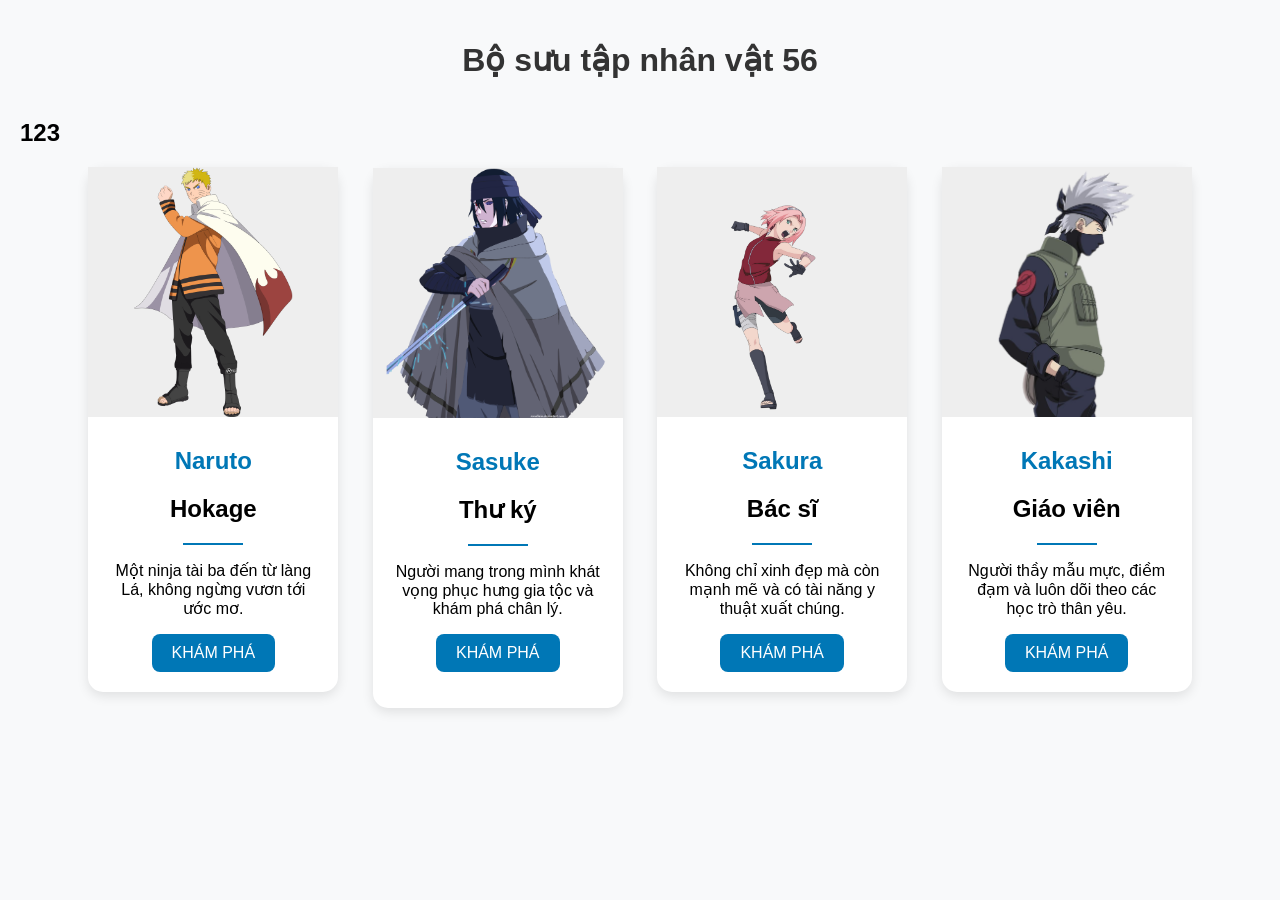
<file: index.html>
<!doctype html>
<head>
  <meta charset="UTF-8" />
  <title>Bộ sưu tập nhân vật</title>
  <link rel="stylesheet" href="style.css" />
</head>
<body>
  <h1>Bộ sưu tập nhân vật 56</h1>
  <h2>123</h2>
  <div class="table">
    <div class="card">
      <div class="photo">
        <img src="Naruto.png" alt="Naruto" />
      </div>
      <div class="info">
        <h1 class="name">Naruto</h1>
        <h2 class="title">Hokage</h2>
        <div class="divider"></div>
        <p class="decription">
          Một ninja tài ba đến từ làng Lá, không ngừng vươn tới ước mơ.
        </p>
        <a href="#" class="button">KHÁM PHÁ</a>
      </div>
    </div>

    <div class="card">
      <div class="photo">
        <img src="Sasuke.png" alt="Sasuke" />
      </div>
      <div class="info">
        <h1 class="name">Sasuke</h1>
        <h2 class="title">Thư ký</h2>
        <div class="divider"></div>
        <p class="decription">
          Người mang trong mình khát vọng phục hưng gia tộc và khám phá chân lý.
        </p>
        <p>
          <a href="#" class="button">KHÁM PHÁ</a>
        </p>
      </div>
    </div>

    <div class="card">
      <div class="photo">
        <img src="Sakura.png" alt="Sakura" />
      </div>
      <div class="info">
        <h1 class="name">Sakura</h1>
        <h2 class="title">Bác sĩ</h2>
        <div class="divider"></div>
        <p class="decription">
          Không chỉ xinh đẹp mà còn mạnh mẽ và có tài năng y thuật xuất chúng.
        </p>
        <a href="#" class="button">KHÁM PHÁ</a>
      </div>
    </div>

    <div class="card">
      <div class="photo">
        <img src="Kakashi.png" alt="Kakashi" />
      </div>
      <div class="info">
        <h1 class="name">Kakashi</h1>
        <h2 class="title">Giáo viên</h2>
        <div class="divider"></div>
        <p class="decription">
          Người thầy mẫu mực, điềm đạm và luôn dõi theo các học trò thân yêu.
        </p>
        <a href="#" class="button">KHÁM PHÁ</a>
      </div>
    </div>
  </div>
</body>
</file>
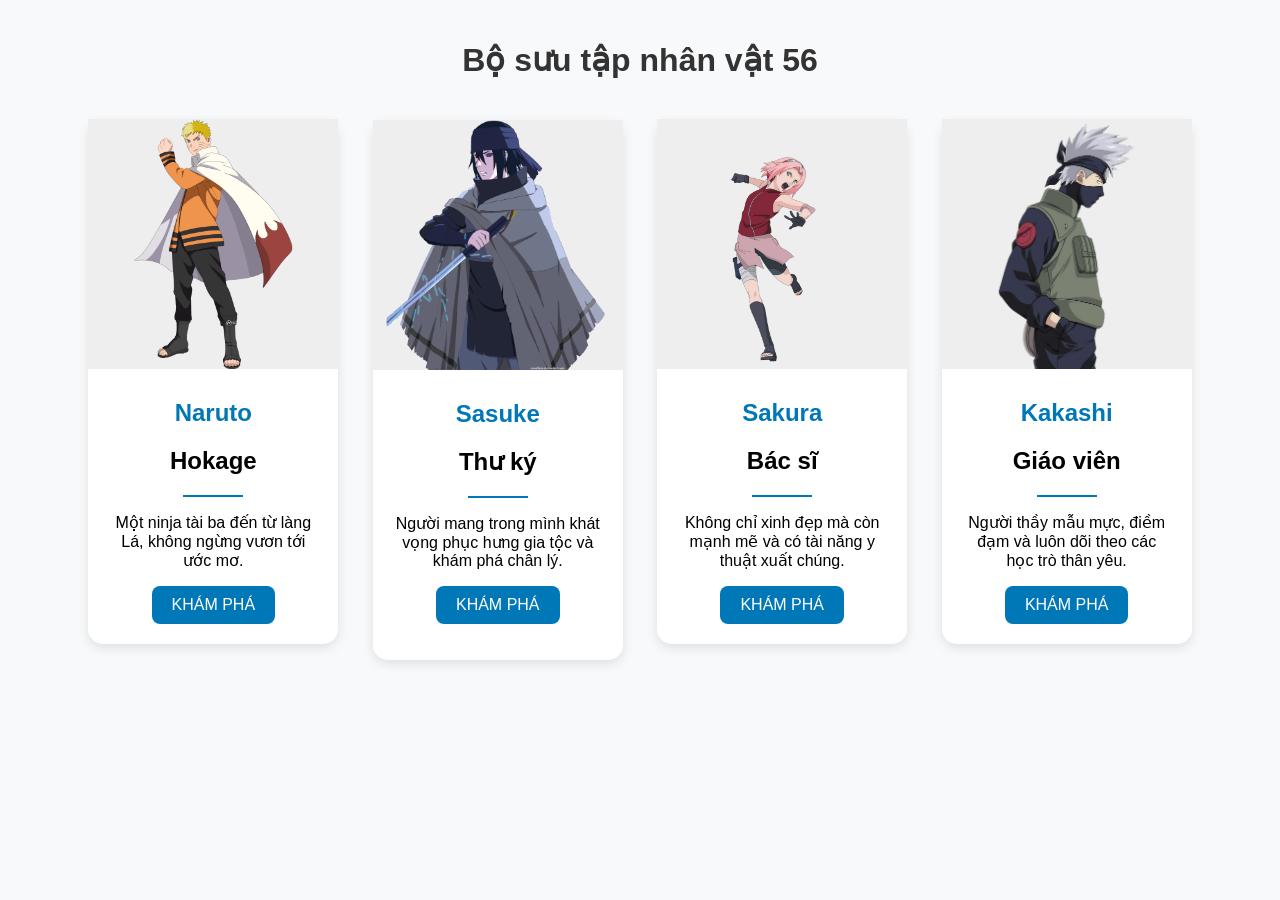
<file: BoSuuTapNhanVat.html>
<!doctype html>
<head>
  <meta charset="UTF-8" />
  <title>Bộ sưu tập nhân vật</title>
  <link rel="stylesheet" href="style.css" />
</head>
<body>
  <h1>Bộ sưu tập nhân vật 56</h1>
  <div class="table">
    <div class="card">
      <div class="photo">
        <img src="Naruto.png" alt="Naruto" />
      </div>
      <div class="info">
        <h1 class="name">Naruto</h1>
        <h2 class="title">Hokage</h2>
        <div class="divider"></div>
        <p class="decription">
          Một ninja tài ba đến từ làng Lá, không ngừng vươn tới ước mơ.
        </p>
        <a href="#" class="button">KHÁM PHÁ</a>
      </div>
    </div>

    <div class="card">
      <div class="photo">
        <img src="Sasuke.png" alt="Sasuke" />
      </div>
      <div class="info">
        <h1 class="name">Sasuke</h1>
        <h2 class="title">Thư ký</h2>
        <div class="divider"></div>
        <p class="decription">
          Người mang trong mình khát vọng phục hưng gia tộc và khám phá chân lý.
        </p>
        <p>
          <a href="#" class="button">KHÁM PHÁ</a>
        </p>
      </div>
    </div>

    <div class="card">
      <div class="photo">
        <img src="Sakura.png" alt="Sakura" />
      </div>
      <div class="info">
        <h1 class="name">Sakura</h1>
        <h2 class="title">Bác sĩ</h2>
        <div class="divider"></div>
        <p class="decription">
          Không chỉ xinh đẹp mà còn mạnh mẽ và có tài năng y thuật xuất chúng.
        </p>
        <a href="#" class="button">KHÁM PHÁ</a>
      </div>
    </div>

    <div class="card">
      <div class="photo">
        <img src="Kakashi.png" alt="Kakashi" />
      </div>
      <div class="info">
        <h1 class="name">Kakashi</h1>
        <h2 class="title">Giáo viên</h2>
        <div class="divider"></div>
        <p class="decription">
          Người thầy mẫu mực, điềm đạm và luôn dõi theo các học trò thân yêu.
        </p>
        <a href="#" class="button">KHÁM PHÁ</a>
      </div>
    </div>
  </div>
</body>
</file>
<file: style.css>
body {
  font-family: Arial, sans-serif;
  background-color: #f8f9fa;
  margin: 0;
  padding: 20px;
}

h1 {
  text-align: center;
  margin-bottom: 40px;
  color: #333;
}

.table {
  text-align: center;
}

.card {
  display: inline-block;
  width: 250px;
  margin: 0 15px 30px;
  background-color: #ffffff;
  border-radius: 15px;
  box-shadow: 0 4px 12px rgba(0, 0, 0, 0.1);
  transition: transform 0.3s;
  text-align: left;
}

.card:hover {
  transform: translateY(-10px);
}

.photo {
  position: relative;
  width: 100%;
  height: 250px;
  background-color: #eee;
}

.photo img {
  position: absolute;
  top: 50%;
  left: 50%;
  max-width: 100%;
  max-height: 100%;
  width: auto;
  height: auto;
  transform: translate(-50%, -50%);
}

.info {
  padding: 20px;
  text-align: center;
}

.name {
  font-size: 24px;
  margin: 10px 0 5px;
  color: #0077b6;
}

.prof {
  font-size: 18px;
  margin-bottom: 10px;
  color: #555;
}

.divider {
  height: 2px;
  background-color: #0077b6;
  width: 60px;
  margin: 0 auto 15px;
}

.bio {
  font-size: 14px;
  color: #333;
  margin-bottom: 15px;
}

.button {
  display: inline-block;
  padding: 10px 20px;
  background-color: #0077b6;
  color: white;
  text-decoration: none;
  border-radius: 8px;
  transition: background-color 0.3s;
}

.button:hover {
  background-color: #023e8a;
}
</file>
